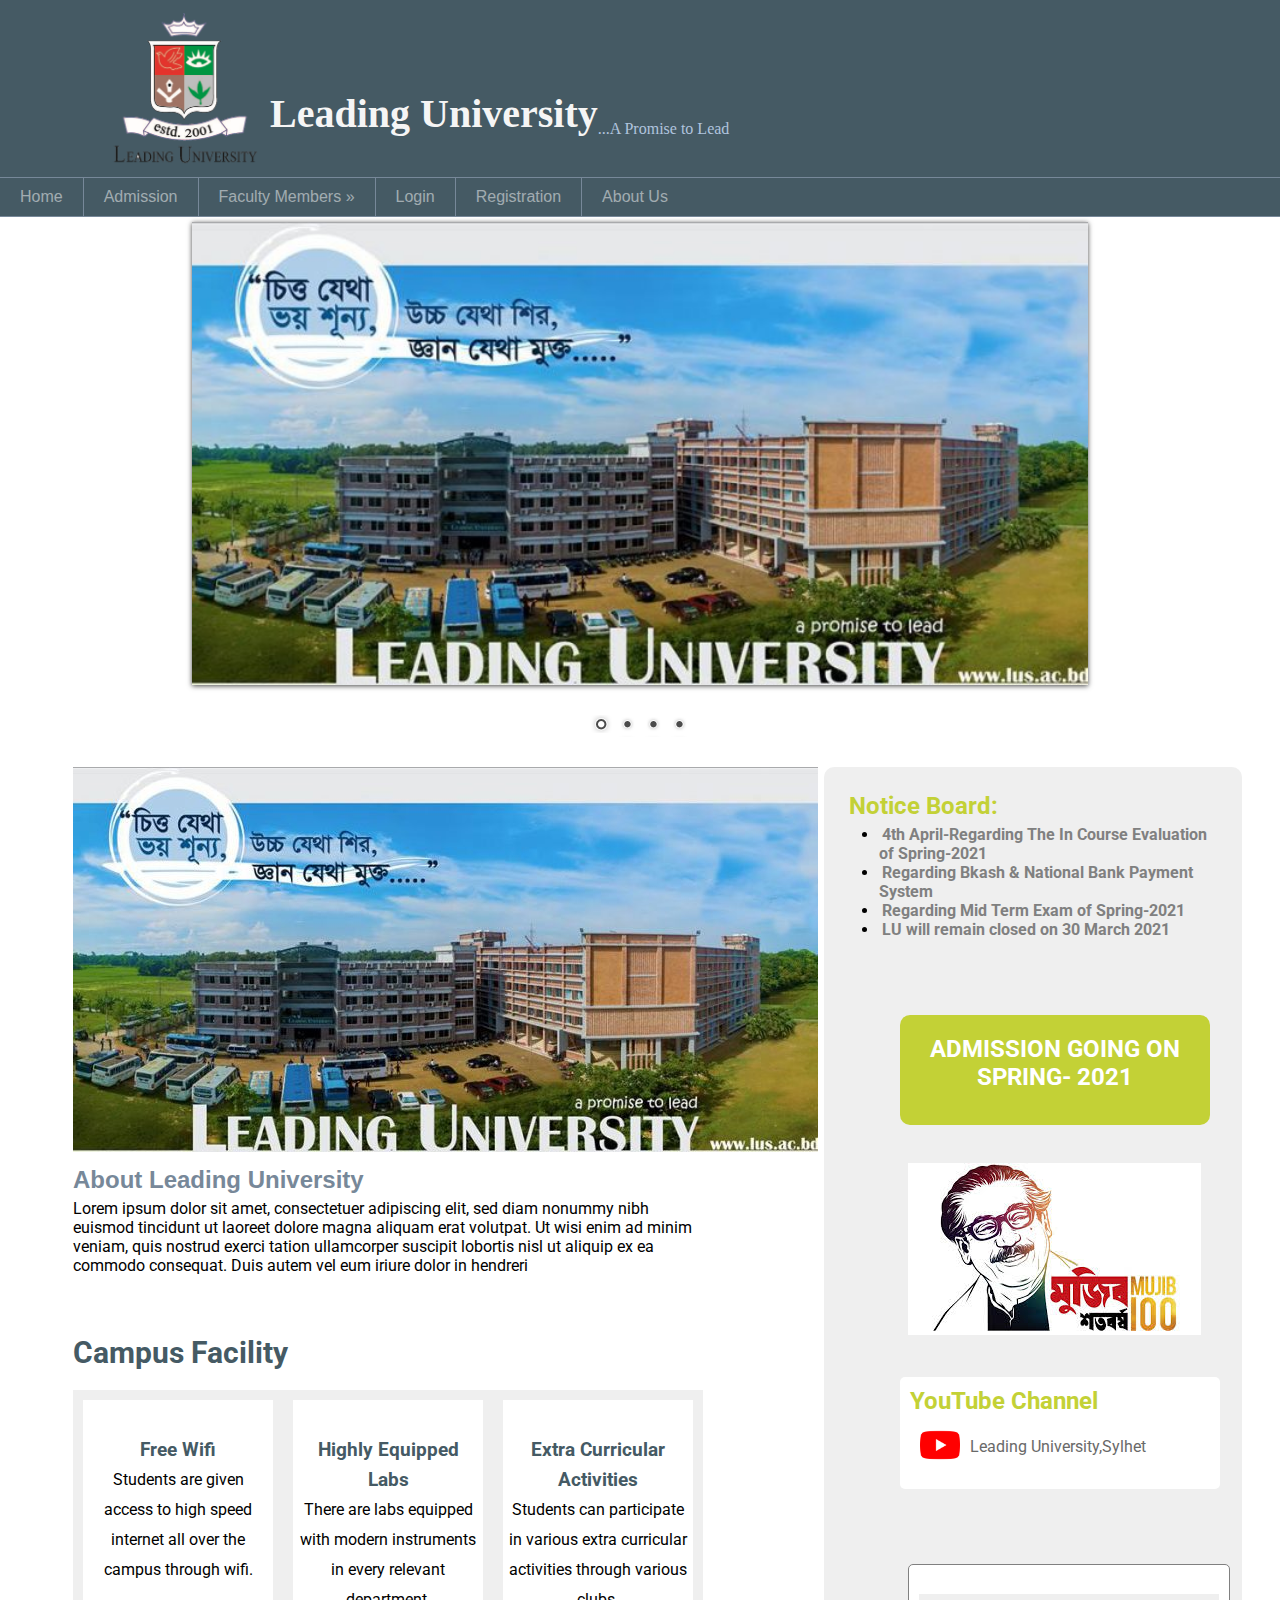
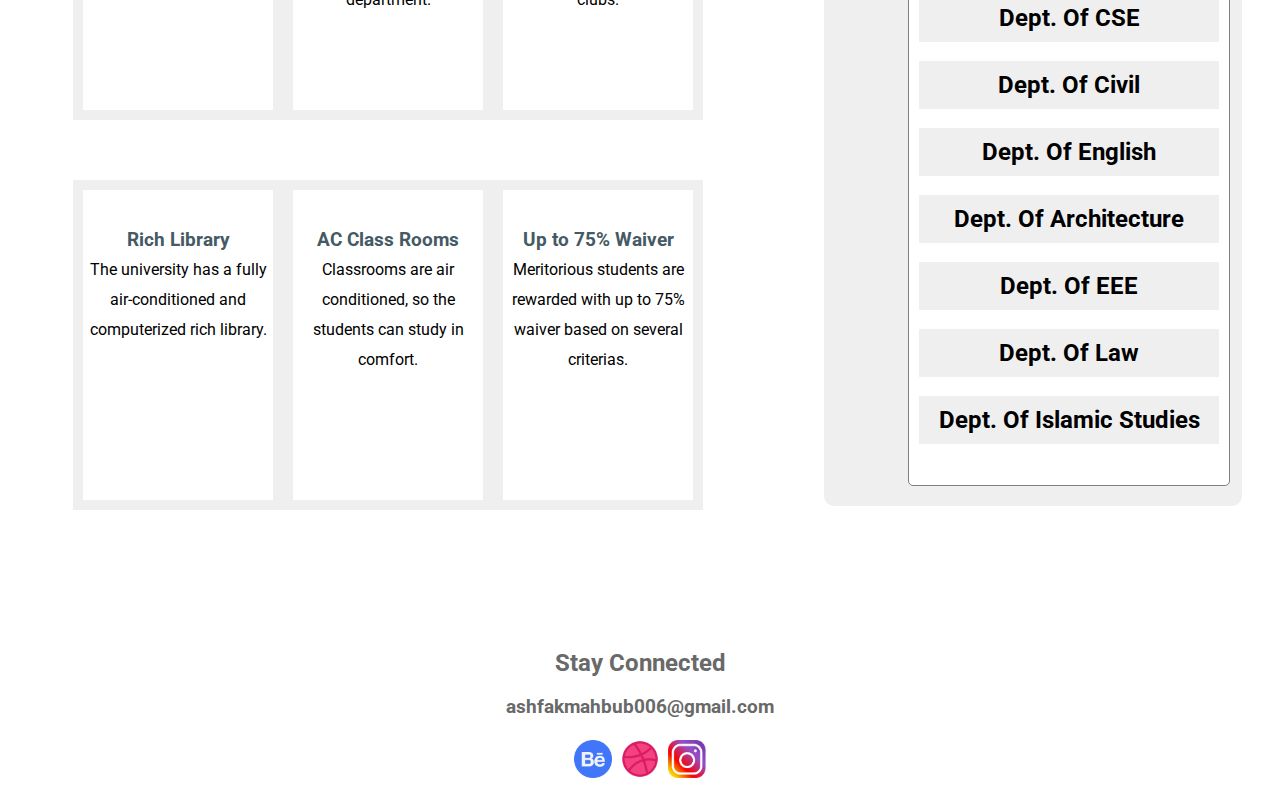
<file: index.html>
<!DOCTYPE HTML>
<html lang="en-US">

<head>
	<!-- Tutorial By- ABDUL KADER- IT-BARI.com -->
	<meta charset="UTF-8">
	<title>Leading University</title>

	<link rel="stylesheet" href="themes/default/default.css" type="text/css" media="screen" />
	<link rel="stylesheet" href="themes/light/light.css" type="text/css" media="screen" />
	<link rel="stylesheet" href="themes/dark/dark.css" type="text/css" media="screen" />
	<link rel="stylesheet" href="themes/bar/bar.css" type="text/css" media="screen" />
	<link rel="stylesheet" href="css/nivo-slider.css" type="text/css" media="screen" />
	<link rel="stylesheet" href="https://pro.fontawesome.com/releases/v5.10.0/css/all.css"
		integrity="sha384-AYmEC3Yw5cVb3ZcuHtOA93w35dYTsvhLPVnYs9eStHfGJvOvKxVfELGroGkvsg+p" crossorigin="anonymous" />
	<link rel="preconnect" href="https://fonts.gstatic.com">
	<link href="https://fonts.googleapis.com/css2?family=Roboto:wght@100&display=swap" rel="stylesheet">
	<link rel="shortcut icon" href="img/og-image.png" type="image/x-icon">
	<link rel="stylesheet" href="style.css" />



</head>

<body>
	<!-- Header Section -->
	<header>
		<div id="header">
			<img src="img/og-image.png" alt="">
			<h2>Leading University</h2>
			<p>...A Promise to Lead</p>
		</div>
	</header>
	<!-- Navbar Section -->
	<nav>
		<div id="nav">
			<ul>
				<li><a href="#">Home</a></li>
				<li><a href="./faculity.html">Admission</a></li>
				<li><a href="#">Faculty Members &raquo;</a>
					<ul>
						<li><a href="#">Dropdown Item</a></li>
						<li><a href="#">Dropdown Item</a></li>
						<li><a href="#">Dropdown Item</a></li>
						<li><a href="#">Dropdown Item</a></li>
						<li><a href="#">Dropdown Item</a></li>
					</ul>
				</li>
				<li><a href="./login.html">Login</a></li>
				<li><a href="./reg.html">Registration</a></li>
				<li><a href="./about.html">About Us</a></li>
			</ul>
		</div>
	</nav>
	<section>
		<!-- Slider Section -->
		<div id="slider_wrapper">

			<div class="slider-wrapper theme-default">
				<div id="slider" class="nivoSlider">
					<img src="img/leading1 (1).jpg" />
					<img src="img/leading1 (2).jpg" />
					<img src="img/leading1 (3).jpg" />
					<img src="img/leading1 (4).jpg" />
				</div>
			</div>
		</div>


	</section>
	<!-- About Leading University -->
	<div id="content_wrapper">
		<div id="content">
			<div>
				<img src="img/leading1 (1).jpg" alt="">
			</div>
			<article>
				<h2>About Leading University</h2>
				<p>Lorem ipsum dolor sit amet, consectetuer adipiscing elit, sed diam nonummy nibh euismod tincidunt
					ut laoreet dolore magna aliquam erat volutpat. Ut wisi enim ad minim veniam, quis nostrud exerci
					tation ullamcorper suscipit lobortis nisl ut aliquip ex ea commodo consequat. Duis autem vel eum
					iriure dolor in hendreri</p>
				<article>
					<!--Campus Facility  -->
					<p id="campus-facility">Campus Facility</p>
					<div class="facility-wrapper">
						<div>
							<i class="fa fa-wifi fa-4x small-margin"></i>
							<h3>Free Wifi</h3>
							<p>Students are given access to high speed internet all over the campus through wifi.</p>
						</div>
						<div>
							<i class="fa fa-flask fa-4x small-margin"></i>
							<h3>Highly Equipped Labs</h3>
							<p>There are labs equipped with modern instruments in every relevant department.</p>
						</div>
						<div>
							<i class="fa fa-users fa-4x small-margin"></i>
							<h3>Extra Curricular Activities</h3>
							<p>Students can participate in various extra curricular activities through various clubs.
							</p>
						</div>
					</div>
					<div class="facility-wrapper">
						<div>
							<i class="fa fa-book fa-4x small-margin"></i>
							<h3>Rich Library</h3>
							<p>The university has a fully air-conditioned and computerized rich library.</p>
						</div>
						<div>
							<i class="fa fa-building fa-4x small-margin"></i>
							<h3>AC Class Rooms</h3>
							<p>Classrooms are air conditioned, so the students can study in comfort.</p>
						</div>
						<div>
							<i class="far fa-money-check-alt fa-4x small-margin"></i>
							<h3>Up to 75% Waiver</h3>
							<p>Meritorious students are rewarded with up to 75% waiver based on several criterias.</p>
						</div>
					</div>
		</div>
<!-- Sidebar -->
		<div id="sidebar">
			<aside>
				<h2 id="notice">Notice Board:</h2>
				<ul>
					<li><a href="#">4th April-Regarding The In Course Evaluation of Spring-2021</a></li>
					<li><a href="#">Regarding Bkash & National Bank Payment System</a></li>
					<li><a href="#">Regarding Mid Term Exam of Spring-2021</a></li>
					<li><a href="#">LU will remain closed on 30 March 2021</a></li>
				</ul>
				<!-- Adimission Section -->
				<div class="admission">
					<h2>ADMISSION GOING ON SPRING- 2021</h2>

				</div>
				<!-- Sheik-Mujib Section -->
				<div class="sheik-mujib">
					<img src="./img/Mujib-borsho.jpg" alt="">

				</div>
				<!-- Leading Youtube Channel -->
				<div class="youtube-wrapper">
					<h2>YouTube Channel</h2>
					<div class="leading-youtube">
						<div>
							<img src="./img/youtube.png" alt="">
						</div>
						<a href="https://www.youtube.com/channel/UC3UkVH9fhmQQCKSzQAMRwWA" target="_blank">Leading University,Sylhet</a>
						
					</div>
				</div>
				<!-- Department Section -->
				<div class="department">
					<br>
					<h2>Dept. Of CSE</h2><br>
					<h2>Dept. Of Civil</h2><br>
					<h2>Dept. Of English</h2><br>
					<h2>Dept. Of Architecture</h2><br>
					<h2>Dept. Of EEE</h2><br>
					<h2>Dept. Of Law</h2><br>
					<h2>Dept. Of Islamic Studies</h2>
				</div>
			</aside>
		</div>
	</div>
	<!-- Footer Section -->
	<footer class="footer">
		<footer >
             <h2>Stay Connected</h2><br>
			 <h3>ashfakmahbub006@gmail.com</h3><br>
			<img src="img/Group 33059.png" alt="">
			<img src="img/image 6.png" alt="">
			<img src="img/image 7.png" alt="">

	</footer>

	<script type="text/javascript" src="js/jquery-1.9.0.min.js"></script>
	<script type="text/javascript" src="js/jquery.nivo.slider.js"></script>

	<script type="text/javascript">
		$(window).load(function () {
			$('#slider').nivoSlider();
		});
	</script>

</body>

</html>
</file>
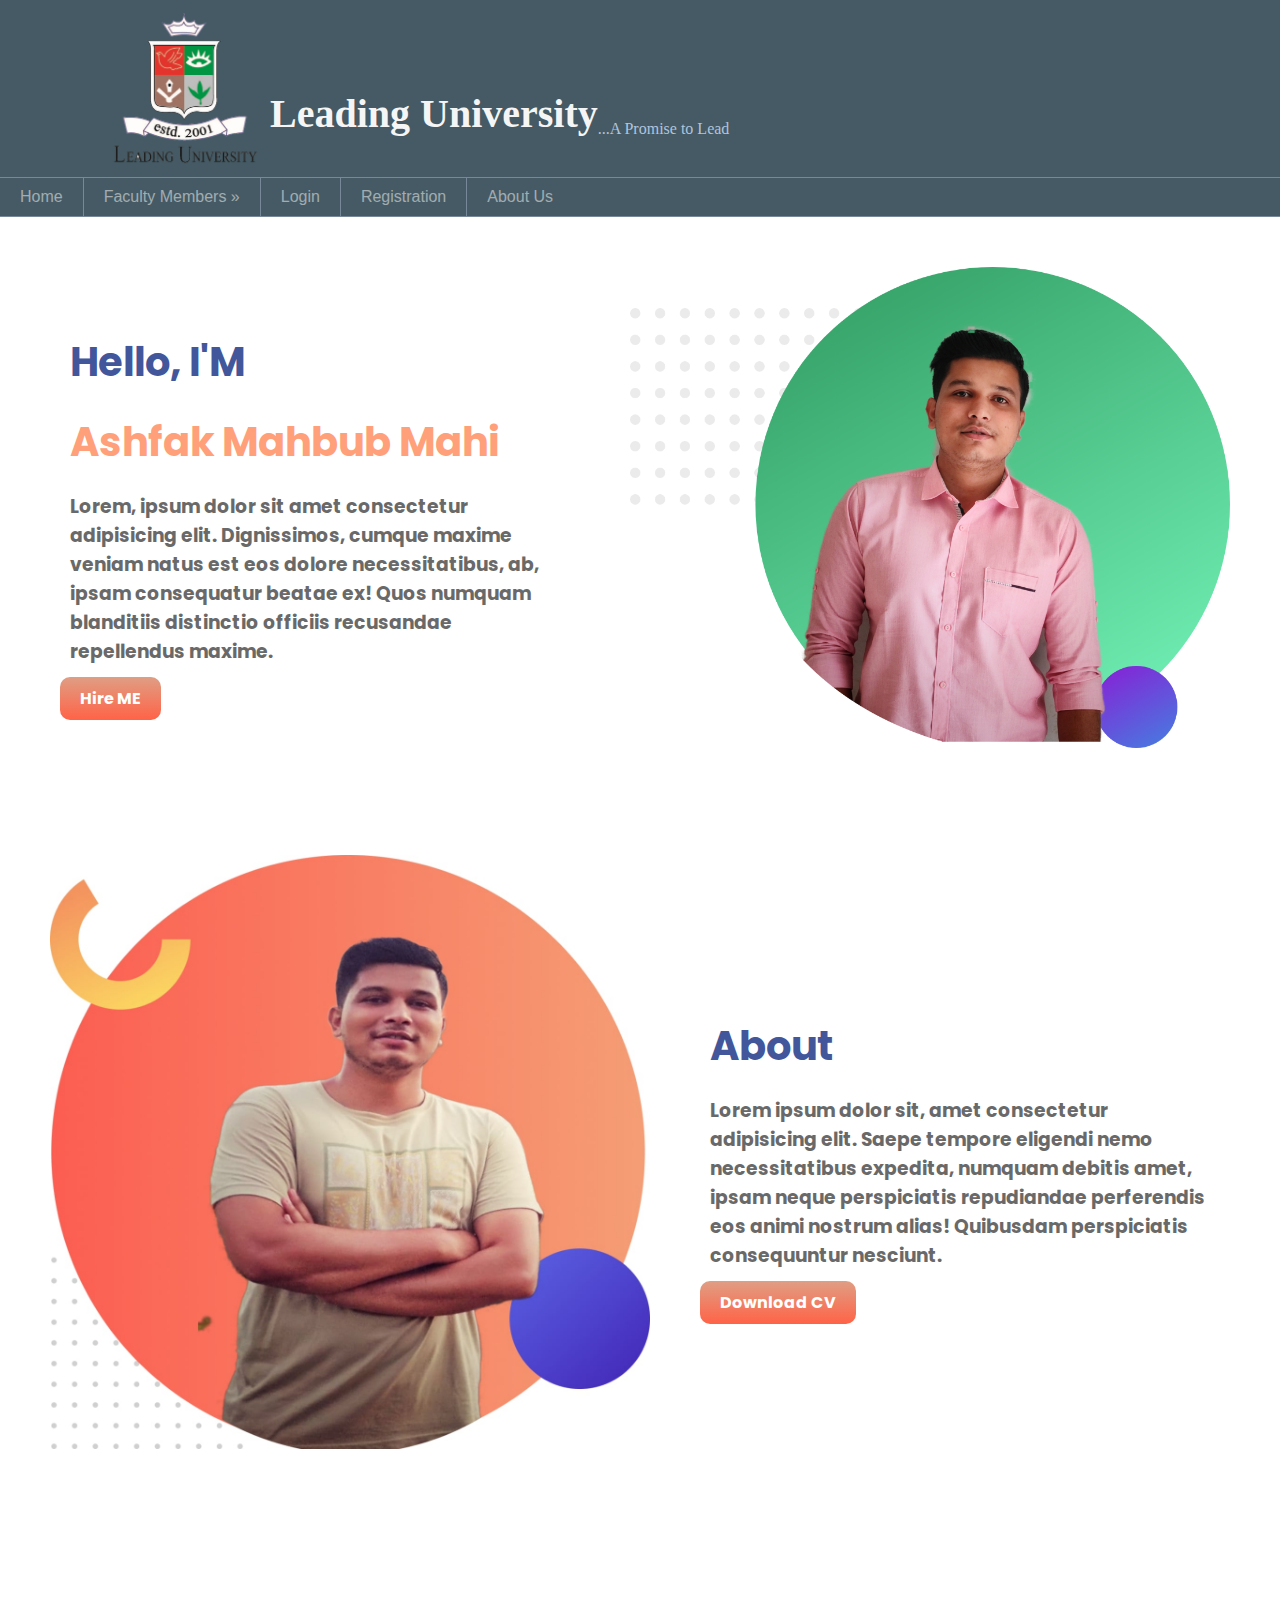
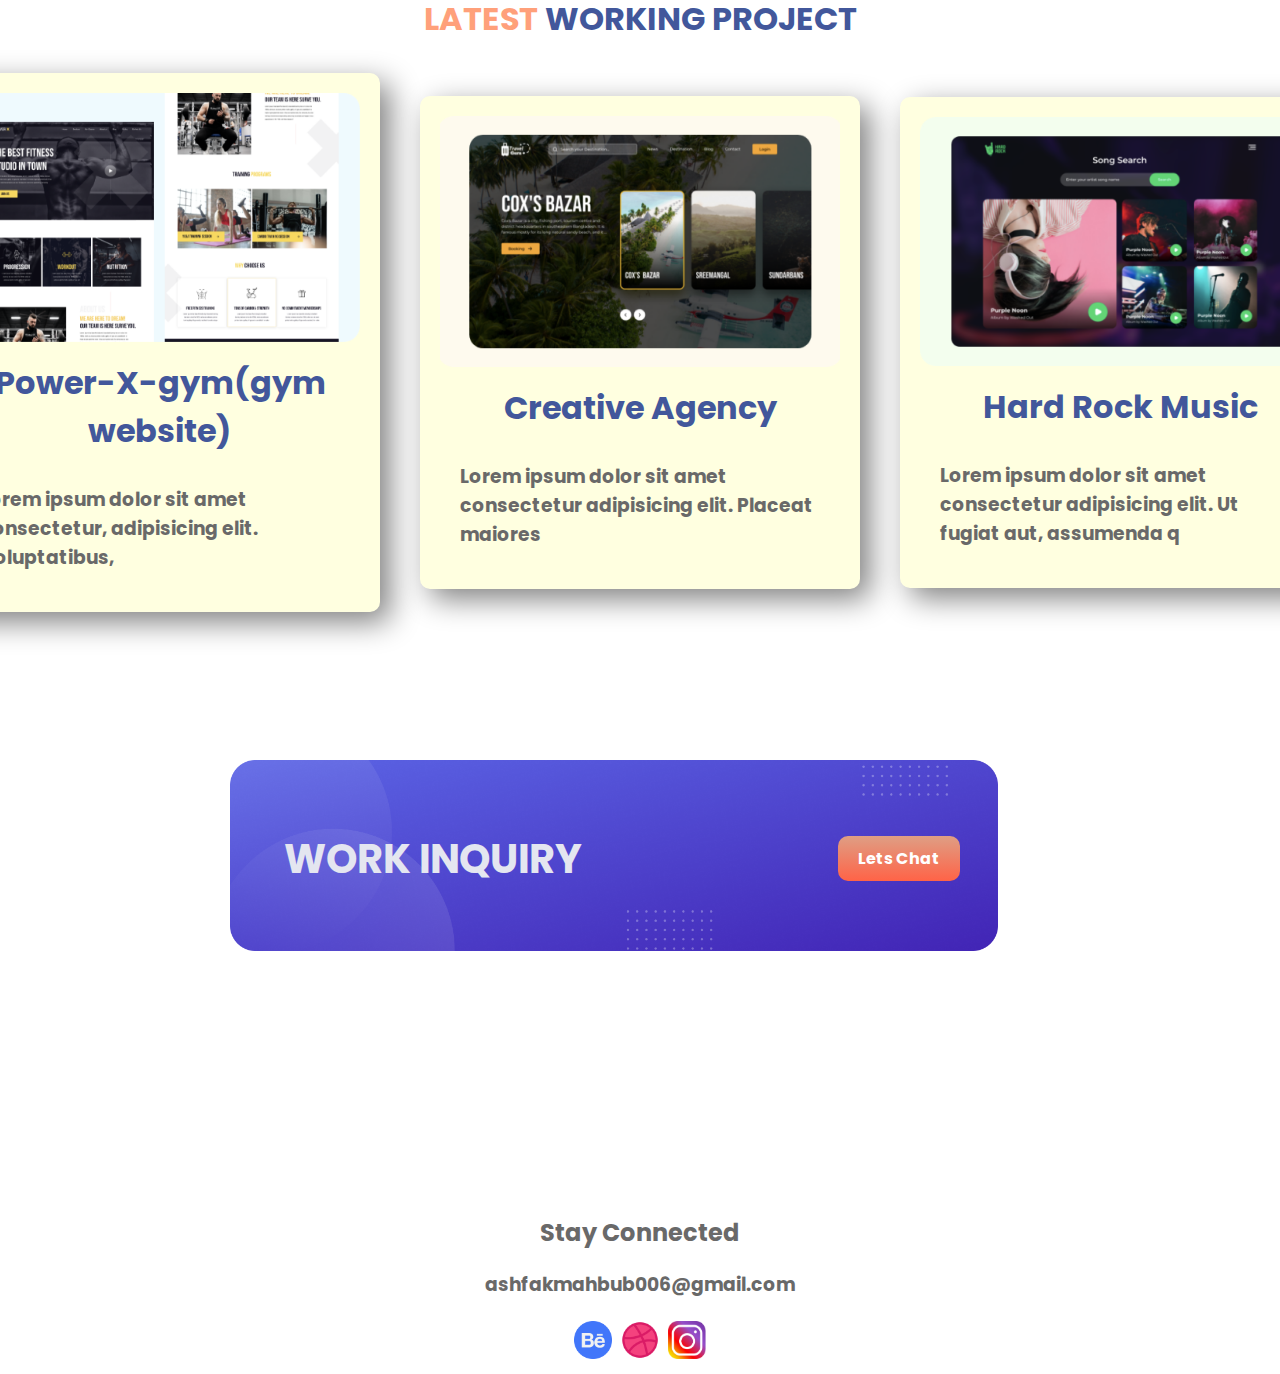
<file: about.html>
<!DOCTYPE html>
<html lang="en">

<head>
        <meta charset="UTF-8">
        <meta name="viewport" content="width=device-width, initial-scale=1.0">
        <title>Assignment</title>
        <link rel="stylesheet" href="./css/about.css">
        <link rel="preconnect" href="https://fonts.gstatic.com">
        <link rel="preconnect" href="https://fonts.gstatic.com">
        <link href="https://fonts.googleapis.com/css2?family=Poppins&display=swap" rel="stylesheet">
</head>

<body>
        <header>
                <div id="header">
                        <img src="img/og-image.png" alt="">
                        <h2>Leading University</h2>
                        <p>...A Promise to Lead</p>
                </div>
        </header>
        <nav>
                <div id="nav">
                        <ul>
                                <li><a href="./index.html">Home</a></li>
                                <li><a href="#">Faculty Members &raquo;</a>
                                        <ul>
                                                <li><a href="#">Dropdown Item</a></li>
                                                <li><a href="#">Dropdown Item</a></li>
                                                <li><a href="#">Dropdown Item</a></li>
                                                <li><a href="#">Dropdown Item</a></li>
                                                <li><a href="#">Dropdown Item</a></li>
                                        </ul>
                                </li>
                                <li><a href="./login.html">Login</a></li>
                                <li><a href="./reg.html">Registration</a></li>
                                <li><a href="./about.html">About Us</a></li>
                        </ul>
                </div>
        </nav>

        <main>
                <section class="half-width about">
                        <div>
                                <h1 id="blue">Hello, I'M</h1>
                                <h1 id="lightsalmon">Ashfak Mahbub Mahi</h1>
                                <h3>Lorem, ipsum dolor sit amet consectetur adipisicing elit. Dignissimos, cumque maxime
                                        veniam natus est eos dolore necessitatibus, ab, ipsam consequatur beatae ex!
                                        Quos numquam blanditiis distinctio officiis recusandae repellendus maxime.</h3>
                                <a id="link-button" href="https://www.linkedin.com/in/ashfak-mahbub-711154207/"
                                        target="_blank">Hire ME</a>
                        </div>
                        <div>
                                <img src="./img/profile-4.png" alt="">
                        </div>
                </section>
                <section class="half-width about">
                        <div>
                                <img src="./img/1.jpg" alt="">
                        </div>
                        <div>
                                <h1 id="blue">About</h1>
                                <h3>Lorem ipsum dolor sit, amet consectetur adipisicing elit. Saepe tempore eligendi
                                        nemo necessitatibus expedita, numquam debitis amet, ipsam neque perspiciatis
                                        repudiandae perferendis eos animi nostrum alias! Quibusdam perspiciatis
                                        consequuntur nesciunt.</h3>
                                <a id="link-button" href="#">Download CV</a>
                        </div>
                </section>
                <h1 id="center"><span id="lightsalmon">LATEST</span> <span id="blue">WORKING PROJECT</span></h1>
                <section class="half-width work">
                        <div>
                                <img src="./img/image 4.png" alt="">
                                <h1 id="blue">Power-X-gym(gym website)</h1>
                                <h3>Lorem ipsum dolor sit amet consectetur, adipisicing elit. Voluptatibus,</h3>
                        </div>
                        <div>
                                <img src="./img/image 5.png" alt="">
                                <h1 id="blue">Creative Agency</h1>
                                <h3>Lorem ipsum dolor sit amet consectetur adipisicing elit. Placeat maiores</h3>
                        </div>
                        <div>
                                <img src="./img/image 8.png" alt="">
                                <h1 id="blue">Hard Rock Music</h1>
                                <h3>Lorem ipsum dolor sit amet consectetur adipisicing elit. Ut fugiat aut, assumenda q
                                </h3>
                        </div>
                </section>

        </main>

        <section class="working-area">
                <div class=" working">
                        <h1>WORK INQUIRY</h1>
                        <a class="button" id="link-button" href="">Lets Chat</a>
                </div>
        </section>
        <footer class="footer">
                <h2>Stay Connected</h2>
                <h3>ashfakmahbub006@gmail.com</h3>
                <img src="img/Group 33059.png" alt="">
                <img src="img/image 6.png" alt="">
                <img src="img/image 7.png" alt="">

        </footer>
</body>

</html>
</file>
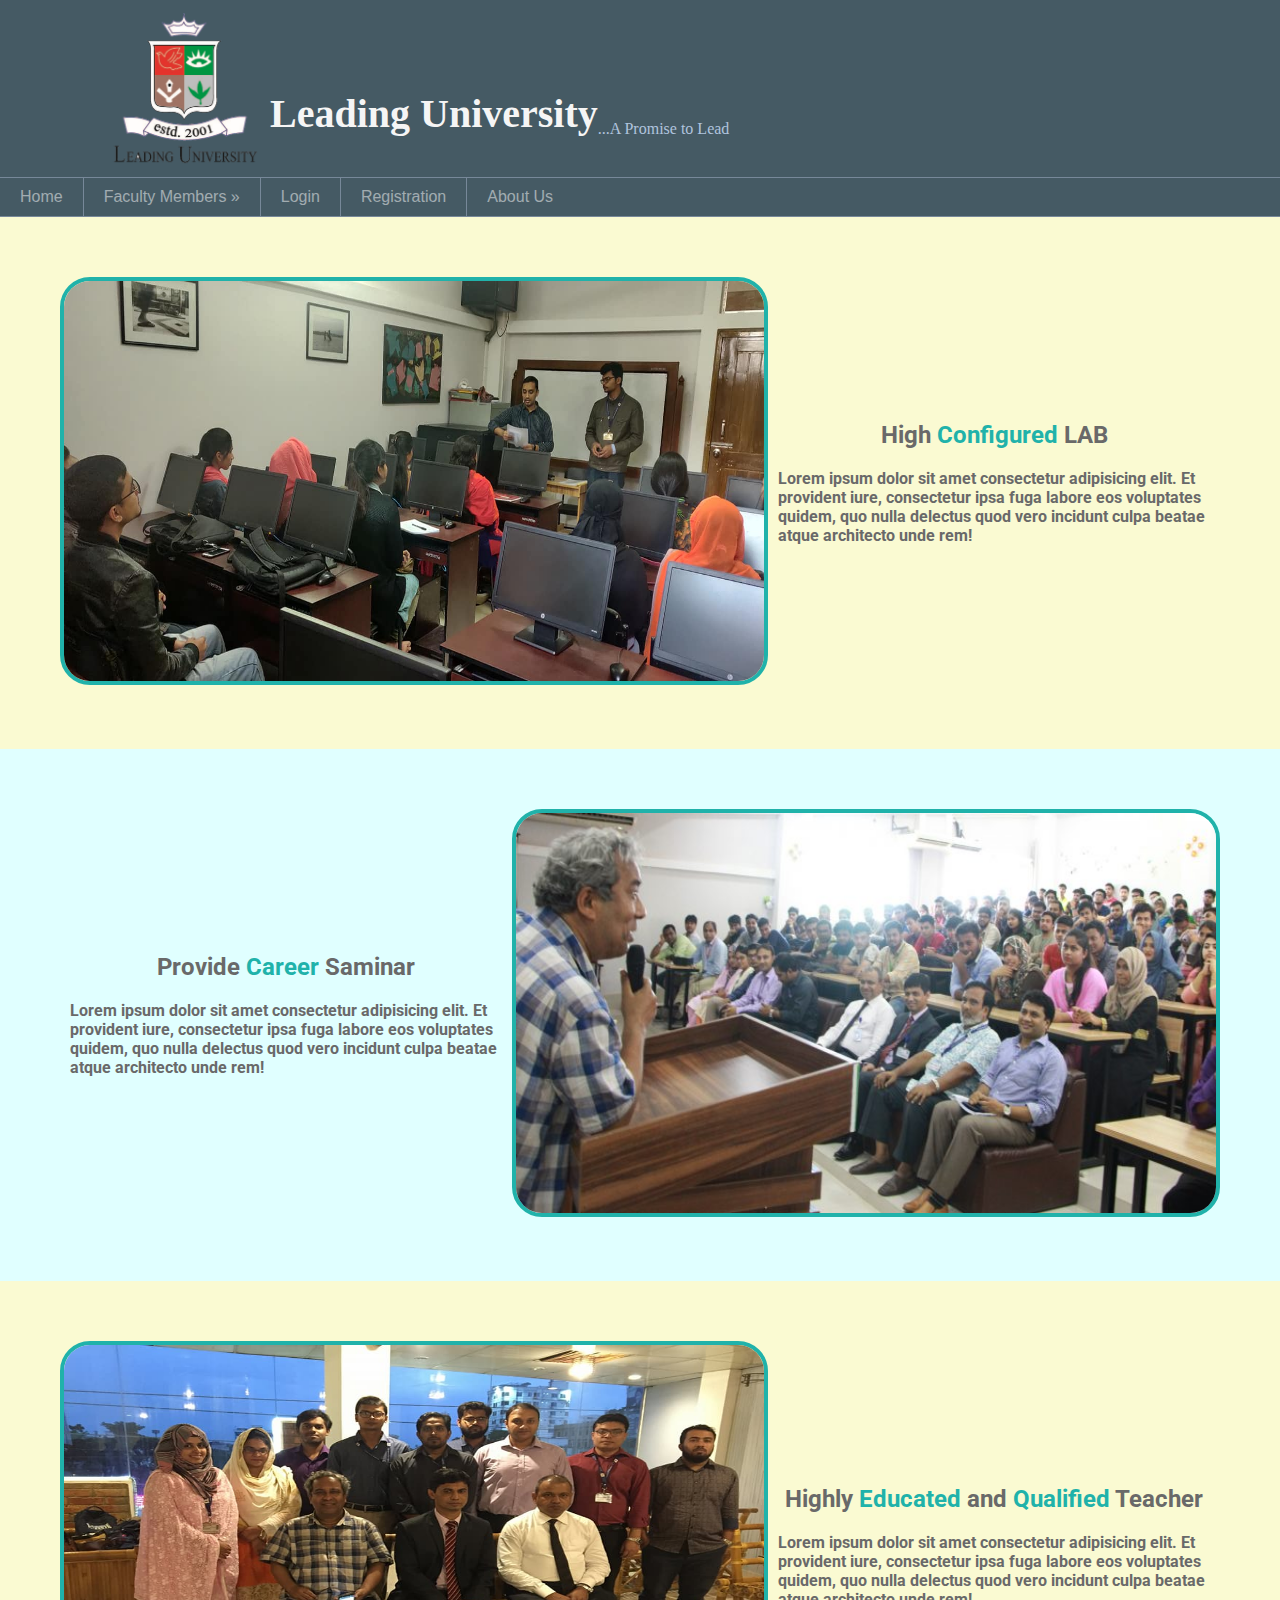
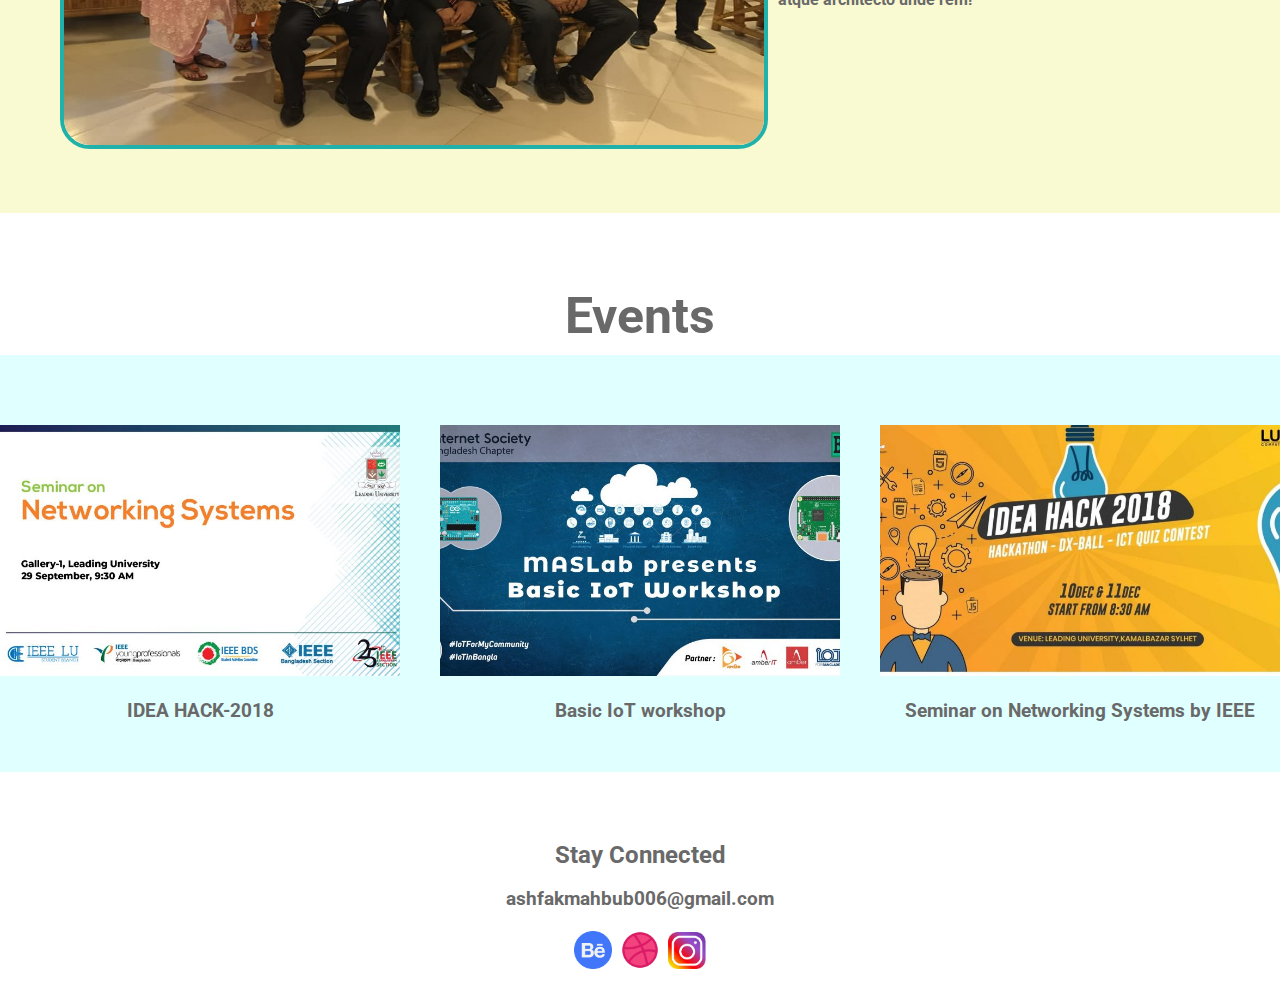
<file: faculity.html>
<!DOCTYPE html>
<html lang="en">

<head>
    <meta charset="UTF-8">
    <meta http-equiv="X-UA-Compatible" content="IE=edge">
    <meta name="viewport" content="width=device-width, initial-scale=1.0">
    <link rel="stylesheet" href="./css/faculity.css">
    <link rel="shortcut icon" href="./img/og-image.png" type="image/x-icon">
    <link rel="preconnect" href="https://fonts.gstatic.com">
    <link href="https://fonts.googleapis.com/css2?family=Roboto:wght@100&display=swap" rel="stylesheet">
    <title>Admission-Leading University</title>
</head>

<body>
    <!-- Header Section -->
    <header>
        <div id="header">
            <img src="img/og-image.png" alt="">
            <h2>Leading University</h2>
            <p>...A Promise to Lead</p>
        </div>
    </header>
    <!-- Navbar Section -->
    <nav>
        <div id="nav">
            <ul>
                <li><a href="./index.html">Home</a></li>
                <li><a href="#">Faculty Members &raquo;</a>
                    <ul>
                        <li><a href="#">Dropdown Item</a></li>
                        <li><a href="#">Dropdown Item</a></li>
                        <li><a href="#">Dropdown Item</a></li>
                        <li><a href="#">Dropdown Item</a></li>
                        <li><a href="#">Dropdown Item</a></li>
                    </ul>
                </li>
                <li><a href="./login.html">Login</a></li>
                <li><a href="./reg.html">Registration</a></li>
                <li><a href="./about.html">About Us</a></li>
            </ul>
        </div>
    </nav>
    <main>
        <!-- Versity Facility -->
        <section class="faculity lab">
            <div>
                <img src="./img/lab.jpg" alt="">
            </div>
            <div>
                <h2>High <span>Configured</span> LAB</h2>
                <h4>
                    Lorem ipsum dolor sit amet consectetur adipisicing elit. Et provident iure, consectetur ipsa fuga
                    labore eos voluptates quidem, quo nulla delectus quod vero incidunt culpa beatae atque architecto
                    unde rem!
                </h4>
            </div>
        </section>
        <section class="faculity saminar">
            <div>
                <h2>Provide <span>Career </span> Saminar</h2>
                <h4>
                    Lorem ipsum dolor sit amet consectetur adipisicing elit. Et provident iure, consectetur ipsa fuga
                    labore eos voluptates quidem, quo nulla delectus quod vero incidunt culpa beatae atque architecto
                    unde rem!
                </h4>
            </div>
            <div>
                <img src="./img/LU-News-CSE-Seminar-745x385.jpg" alt="">
            </div>
        </section>
        <section class="faculity teacher">
            <div>
                <img src="./img/Qualified-Teacher.jpg" alt="">
            </div>
            <div>
                <h2>Highly <span>Educated</span> and <span>Qualified</span> Teacher</h2>
                <h4>
                    Lorem ipsum dolor sit amet consectetur adipisicing elit. Et provident iure, consectetur ipsa fuga
                    labore eos voluptates quidem, quo nulla delectus quod vero incidunt culpa beatae atque architecto
                    unde rem!
                </h4>
            </div>
        </section>
        <section class="events-wrapper">
            <!-- Events -->
            <h2>Events</h2>
            <div class="events">
                <div>
                    <img src="./img/networking-system.jpg" alt="">
                    <h3>IDEA HACK-2018</h3>
                </div>
                <div>
                    <img src="./img/workshop.jpg" alt="">
                    <h3>Basic IoT workshop</h3>
                </div>
                <div>
                    <img src="./img/idea-hack.jpeg" alt="">
                    <h3>Seminar on Networking Systems by IEEE</h3>
                </div>
            </div>
        </section>
    </main>
    <footer class="footer">
        <!-- Footer Section -->
        <footer>
            <h2>Stay Connected</h2>
            <br>
            <h3>ashfakmahbub006@gmail.com</h3>
            <br>
            <img src="img/Group 33059.png" alt="">
            <img src="img/image 6.png" alt="">
            <img src="img/image 7.png" alt="">

        </footer>
</body>

</html>
</file>
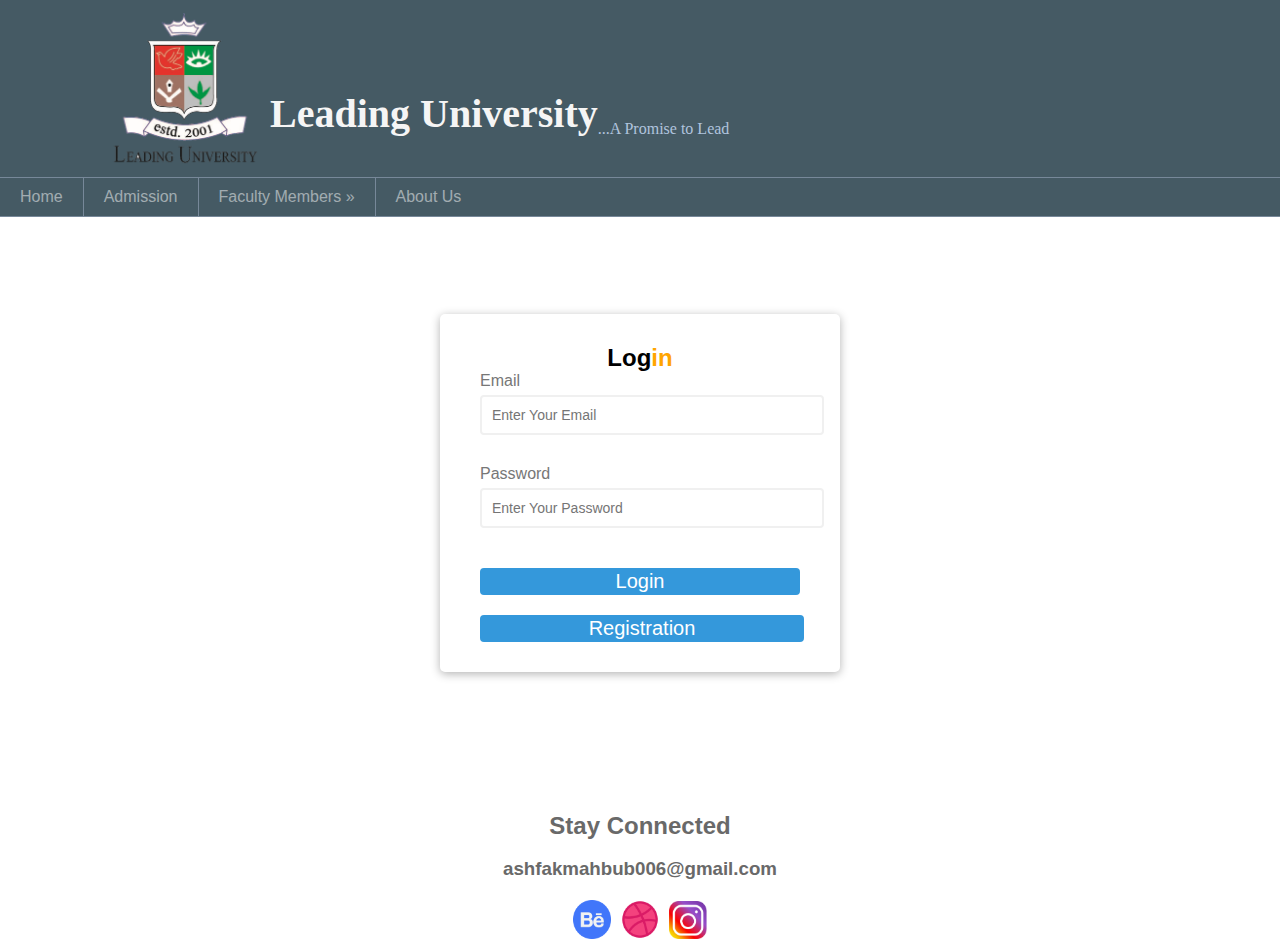
<file: login.html>
<!DOCTYPE html>
<html lang="en">

<head>
    <meta charset="UTF-8">
    <meta http-equiv="X-UA-Compatible" content="IE=edge">
    <meta name="viewport" content="width=device-width, initial-scale=1.0">
    <link rel="shortcut icon" href="./img/og-image.png" type="image/x-icon">
    <link rel="stylesheet" href="./css/login.css">
    <title>Login-Leading University</title>
</head>

<body>
    <header>
        <div id="header">
            <img src="img/og-image.png" alt="">
            <h2>Leading University</h2>
            <p>...A Promise to Lead</p>
        </div>
    </header>
    <nav>
        <div id="nav">
            <ul>
                <li><a href="./index.html">Home</a></li>
                <li><a href="./faculity.html">Admission</a></li>
                <li><a href="#">Faculty Members &raquo;</a>
                    <ul>
                        <li><a href="#">Dropdown Item</a></li>
                        <li><a href="#">Dropdown Item</a></li>
                        <li><a href="#">Dropdown Item</a></li>
                        <li><a href="#">Dropdown Item</a></li>
                        <li><a href="#">Dropdown Item</a></li>
                    </ul>
                </li>
                <li><a href="./about.html">About Us</a></li>
            </ul>
        </div>
    </nav>
    <section class="login-div">
        <div class="container">
            <form class="form" id="form">
                <h2>Log<span>in</span></h2>
                <div class="form-control">
                    <label for="email">Email</label>
                    <input type="text" id="email" placeholder="Enter Your Email">
                    <small>Error Message</small>
                </div>
                <div class="form-control">
                    <label for="password">Password</label>
                    <input type="password" id="password" placeholder="Enter Your Password">
                    <small>Error Message</small>
                </div>
                <button class="btn-style" id="submit-btn">Login</button>
                <a class="btn-style" href="./reg.html">Registration</a>
            </form>
        </div>
    </section>
    <footer class="footer">
		<footer >
             <h2>Stay Connected</h2>
			 <br>
			 <h3>ashfakmahbub006@gmail.com</h3>
			 <br>
			<img src="img/Group 33059.png" alt="">
			<img src="img/image 6.png" alt="">
			<img src="img/image 7.png" alt="">

	</footer>
    <script>
        const email = document.getElementById('email');
        const password = document.getElementById('password');
        const submitButton = document.getElementById('submit-btn');

        // When its value is null or empty string
        function showError(input, message) {
            const formControl = input.parentElement;
            formControl.className = 'form-control error';
            const small = formControl.querySelector('small');
            small.innerText = message;
        }
        // When its value is assign
        function showSucess(input) {
            const formControl = input.parentElement;
            formControl.className = 'form-control success';
        }
        // Email Validation
        function emailValidation(email) {
            const re = /^(([^<>()[\]\\.,;:\s@\"]+(\.[^<>()[\]\\.,;:\s@\"]+)*)|(\".+\"))@((\[[0-9]{1,3}\.[0-9]{1,3}\.[0-9]{1,3}\.[0-9]{1,3}\])|(([a-zA-Z\-0-9]+\.)+[a-zA-Z]{2,}))$/;
            return re.test(String(email).toLowerCase());
        }
        // ///
        // checkRequired
        function checkRequired(inputArray){
            inputArray.forEach(input =>{
                if(input.value.trim() === ''){
                    showError(input,`${input.id} is required`);
                }
                else{
                    showSucess(input);
                }
            });
            
        }
        // // // // //
        submitButton.addEventListener('click', (e) => {
            e.preventDefault();
            checkRequired([email,password]);
        })
    </script>
</body>

</html>
</file>
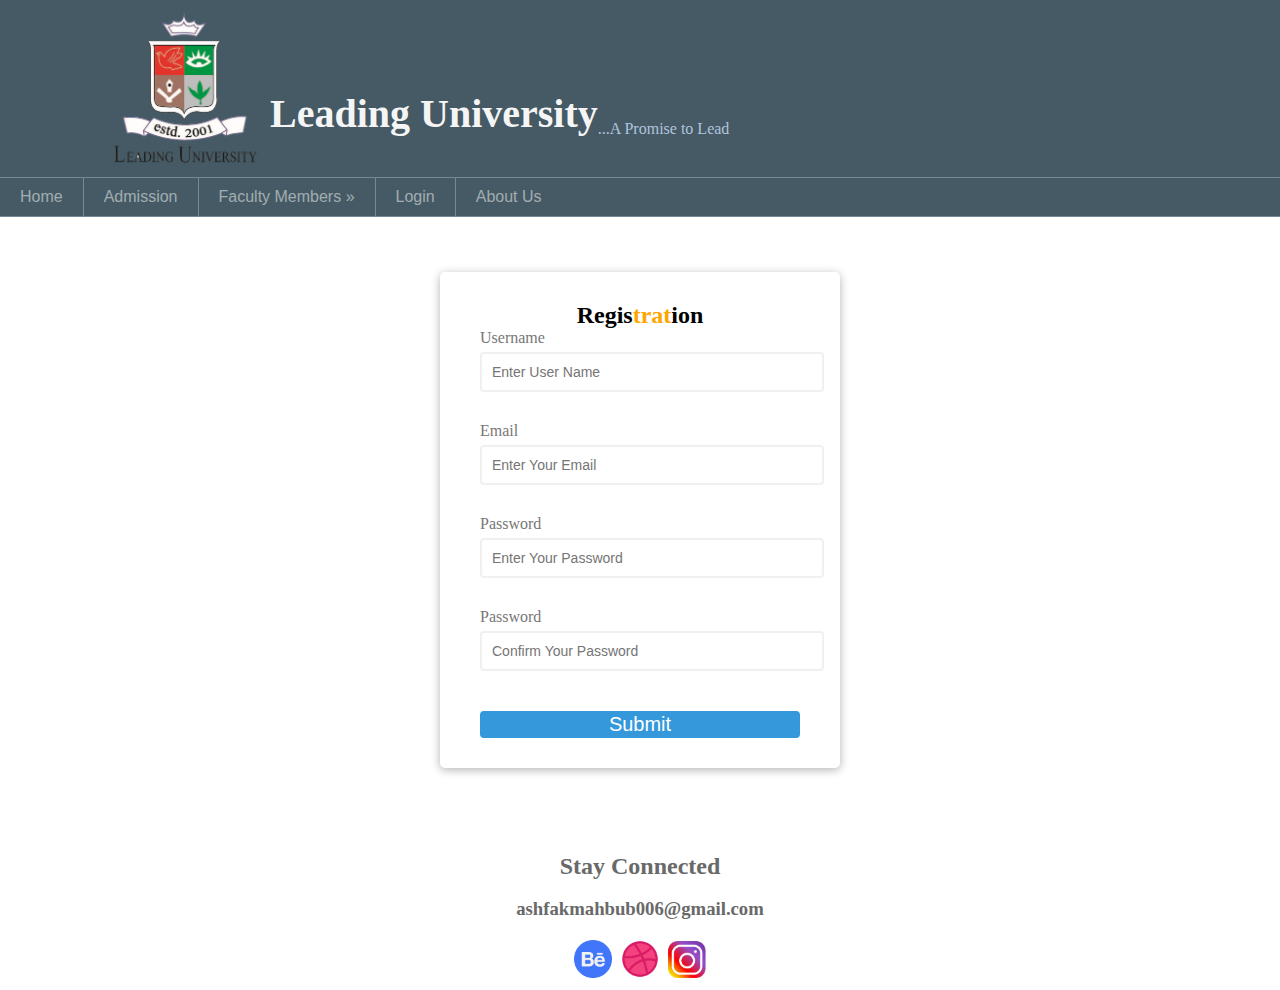
<file: reg.html>
<!DOCTYPE html>
<html lang="en">

<head>
    <meta charset="UTF-8">
    <meta http-equiv="X-UA-Compatible" content="IE=edge">
    <meta name="viewport" content="width=device-width, initial-scale=1.0">
    <link rel="shortcut icon" href="./img/og-image.png" type="image/x-icon">
    <link rel="stylesheet" href="./css/reg.css">
    <title>Registration-Leading University</title>
</head>

<body>
    <header>
        <div id="header">
            <img src="img/og-image.png" alt="">
            <h2>Leading University</h2>
            <p>...A Promise to Lead</p>
        </div>
    </header>
    <nav>
        <div id="nav">
            <ul>
                <li><a href="./index.html">Home</a></li>
                <li><a href="./faculity.html">Admission</a></li>
                <li><a href="#">Faculty Members &raquo;</a>
                    <ul>
                        <li><a href="#">Dropdown Item</a></li>
                        <li><a href="#">Dropdown Item</a></li>
                        <li><a href="#">Dropdown Item</a></li>
                        <li><a href="#">Dropdown Item</a></li>
                        <li><a href="#">Dropdown Item</a></li>
                    </ul>
                </li>
                <li><a href="./login.html">Login</a></li>
                <li><a href="./about.html">About Us</a></li>
            </ul>
        </div>
    </nav>
    <section class="registration-div">
        <div class="container">
            <form class="form" id="form">
                <h2>Regis<span>trat</span>ion</h2>
                <div class="form-control">
                    <label for="username">Username</label>
                    <input type="text" id="username" placeholder="Enter User Name">
                    <small>Error Message</small>
                </div>
                <div class="form-control">
                    <label for="email">Email</label>
                    <input type="text" id="email" placeholder="Enter Your Email">
                    <small>Error Message</small>
                </div>
                <div class="form-control">
                    <label for="password">Password</label>
                    <input type="password" id="password" placeholder="Enter Your Password">
                    <small>Error Message</small>
                </div>
                <div class="form-control">
                    <label for="password2">Password</label>
                    <input type="password" id="password2" placeholder="Confirm Your Password">
                    <small>Error Message</small>
                </div>

                <button id="submit-btn">Submit</button>
            </form>
        </div>
    </section>
    <footer class="footer">
		<footer >
             <h2>Stay Connected</h2>
			 <br>
			 <h3>ashfakmahbub006@gmail.com</h3>
			 <br>
			<img src="img/Group 33059.png" alt="">
			<img src="img/image 6.png" alt="">
			<img src="img/image 7.png" alt="">

	</footer>
    <script>
        const submitButton = document.getElementById('submit-btn');
        const username = document.getElementById('username');
        const email = document.getElementById('email');
        const password = document.getElementById('password');
        const password2 = document.getElementById('password2');

        // Error Function
        function showError(input, message) {
            const formControl = input.parentElement;
            formControl.className = 'form-control error';
            const small = formControl.querySelector('small');
            small.innerText = message;
        }
        // Success Function
        function showSucess(input) {
            const formControl = input.parentElement;
            formControl.className = 'form-control success';

        }
        // Email Validation
        function emailValidation(email) {
            const re = /^(([^<>()[\]\\.,;:\s@\"]+(\.[^<>()[\]\\.,;:\s@\"]+)*)|(\".+\"))@((\[[0-9]{1,3}\.[0-9]{1,3}\.[0-9]{1,3}\.[0-9]{1,3}\])|(([a-zA-Z\-0-9]+\.)+[a-zA-Z]{2,}))$/;
            return re.test(String(email).toLowerCase());
        }
        // checkRequired
        function checkRequired(inputArray){
            inputArray.forEach(input =>{
                if(input.value.trim() === ''){
                    showError(input,`${input.id} is required`);
                }
                else{
                    showSucess(input);
                }
            });
            
        }
        submitButton.addEventListener('click',(e) => {
            e.preventDefault();

            checkRequired([username,email,password,password2]);

            // if (username.value == '') {
            //     showError(username, 'username is required');
            // }
            // else {
            //     showSucess(username);
            // }
            // if (email.value === '') {
            //     showError(email, 'email is required');
            // }
            // else if (!emailValidation(email.value)) {
            //     showError(email, 'email is required');
            // }
            // else {
            //     showSucess(email);
            // }
            // if (password.value === '') {
            //     showError(password, 'password is required');
            // }
            // else {
            //     showSucess(password);
            // }
            // if (password2.value === '') {
            //     showError(password2, 'confirm is required');
            // }
            // else {
            //     showSucess(password2);
            // }
        })
    </script>

</body>

</html>
</file>
<file: themes/default/default.css>
/*
Skin Name: Nivo Slider Default Theme
Skin URI: http://nivo.dev7studios.com
Description: The default skin for the Nivo Slider.
Version: 1.3
Author: Gilbert Pellegrom
Author URI: http://dev7studios.com
Supports Thumbs: true
*/

.theme-default .nivoSlider {
	position:relative;
	background:#fff url(loading.gif) no-repeat 50% 50%;
    margin-bottom:10px;
    -webkit-box-shadow: 0px 1px 5px 0px #4a4a4a;
    -moz-box-shadow: 0px 1px 5px 0px #4a4a4a;
    box-shadow: 0px 1px 5px 0px #4a4a4a;
}
.theme-default .nivoSlider img {
	position:absolute;
	top:0px;
	left:0px;
	display:none;
}
.theme-default .nivoSlider a {
	border:0;
	display:block;
}

.theme-default .nivo-controlNav {
	text-align: center;
	padding: 20px 0;
}
.theme-default .nivo-controlNav a {
	display:inline-block;
	width:22px;
	height:22px;
	background:url(bullets.png) no-repeat;
	text-indent:-9999px;
	border:0;
	margin: 0 2px;
}
.theme-default .nivo-controlNav a.active {
	background-position:0 -22px;
}

.theme-default .nivo-directionNav a {
	display:block;
	width:30px;
	height:30px;
	background:url(arrows.png) no-repeat;
	text-indent:-9999px;
	border:0;
	opacity: 0;
	-webkit-transition: all 200ms ease-in-out;
    -moz-transition: all 200ms ease-in-out;
    -o-transition: all 200ms ease-in-out;
    transition: all 200ms ease-in-out;
}
.theme-default:hover .nivo-directionNav a { opacity: 1; }
.theme-default a.nivo-nextNav {
	background-position:-30px 0;
	right:15px;
}
.theme-default a.nivo-prevNav {
	left:15px;
}

.theme-default .nivo-caption {
    font-family: Helvetica, Arial, sans-serif;
}
.theme-default .nivo-caption a {
    color:#fff;
    border-bottom:1px dotted #fff;
}
.theme-default .nivo-caption a:hover {
    color:#fff;
}

.theme-default .nivo-controlNav.nivo-thumbs-enabled {
	width: 100%;
}
.theme-default .nivo-controlNav.nivo-thumbs-enabled a {
	width: auto;
	height: auto;
	background: none;
	margin-bottom: 5px;
}
.theme-default .nivo-controlNav.nivo-thumbs-enabled img {
	display: block;
	width: 120px;
	height: auto;
}
</file>
<file: themes/light/light.css>
/*
Skin Name: Nivo Slider Light Theme
Skin URI: http://nivo.dev7studios.com
Description: A light skin for the Nivo Slider.
Version: 1.0
Author: Gilbert Pellegrom
Author URI: http://dev7studios.com
Supports Thumbs: true
*/

.theme-light.slider-wrapper {
    background: #fff;
    padding: 10px;
}
.theme-light .nivoSlider {
	position:relative;
	background:#fff url(loading.gif) no-repeat 50% 50%;
    margin-bottom:10px;
    overflow: visible;
}
.theme-light .nivoSlider img {
	position:absolute;
	top:0px;
	left:0px;
	display:none;
}
.theme-light .nivoSlider a {
	border:0;
	display:block;
}

.theme-light .nivo-controlNav {
	text-align: left;
	padding: 0;
	position: relative;
	z-index: 10;
}
.theme-light .nivo-controlNav a {
	display:inline-block;
	width:10px;
	height:10px;
	background:url(bullets.png) no-repeat;
	text-indent:-9999px;
	border:0;
	margin: 0 2px;
}
.theme-light .nivo-controlNav a.active {
	background-position:0 100%;
}

.theme-light .nivo-directionNav a {
	display:block;
	width:30px;
	height:30px;
	background: url(arrows.png) no-repeat;
	text-indent:-9999px;
	border:0;
	top: auto;
	bottom: -36px;
	z-index: 11;
}
.theme-light .nivo-directionNav a:hover {
    background-color: #eee;
    -webkit-border-radius: 2px;
    -moz-border-radius: 2px;
    border-radius: 2px;
}
.theme-light a.nivo-nextNav {
	background-position:160% 50%;
	right:0px;
}
.theme-light a.nivo-prevNav {
    background-position:-60% 50%;
    left: auto;
	right: 35px;
}

.theme-light .nivo-caption {
    font-family: Helvetica, Arial, sans-serif;
}
.theme-light .nivo-caption a {
    color:#fff;
    border-bottom:1px dotted #fff;
}
.theme-light .nivo-caption a:hover {
    color:#fff;
}

.theme-light .nivo-controlNav.nivo-thumbs-enabled {
	width: 80%;
}
.theme-light .nivo-controlNav.nivo-thumbs-enabled a {
	width: auto;
	height: auto;
	background: none;
	margin-bottom: 5px;
}
.theme-light .nivo-controlNav.nivo-thumbs-enabled img {
	display: block;
	width: 120px;
	height: auto;
}
</file>
<file: themes/dark/dark.css>
/*
Skin Name: Nivo Slider Dark Theme
Skin URI: http://nivo.dev7studios.com
Description: A dark skin for the Nivo Slider.
Version: 1.0
Author: Gilbert Pellegrom
Author URI: http://dev7studios.com
Supports Thumbs: true
*/

.theme-dark.slider-wrapper {
    background: #222;
    padding: 10px;
}
.theme-dark .nivoSlider {
	position:relative;
	background:#fff url(loading.gif) no-repeat 50% 50%;
    margin-bottom:10px;
    overflow: visible;
}
.theme-dark .nivoSlider img {
	position:absolute;
	top:0px;
	left:0px;
	display:none;
}
.theme-dark .nivoSlider a {
	border:0;
	display:block;
}

.theme-dark .nivo-controlNav {
	text-align: left;
	padding: 0;
	position: relative;
	z-index: 10;
}
.theme-dark .nivo-controlNav a {
	display:inline-block;
	width:10px;
	height:10px;
	background:url(bullets.png) no-repeat 0 2px;
	text-indent:-9999px;
	border:0;
	margin: 0 2px;
}
.theme-dark .nivo-controlNav a.active {
	background-position:0 100%;
}

.theme-dark .nivo-directionNav a {
	display:block;
	width:30px;
	height:30px;
	background: url(arrows.png) no-repeat;
	text-indent:-9999px;
	border:0;
	top: auto;
	bottom: -36px;
	z-index: 11;
}
.theme-dark .nivo-directionNav a:hover {
    background-color: #333;
    -webkit-border-radius: 2px;
    -moz-border-radius: 2px;
    border-radius: 2px;
}
.theme-dark a.nivo-nextNav {
	background-position:-16px 50%;
	right:0px;
}
.theme-dark a.nivo-prevNav {
    background-position:11px 50%;
    left: auto;
	right: 35px;
}

.theme-dark .nivo-caption {
    font-family: Helvetica, Arial, sans-serif;
}
.theme-dark .nivo-caption a {
    color:#fff;
    border-bottom:1px dotted #fff;
}
.theme-dark .nivo-caption a:hover {
    color:#fff;
}

.theme-dark .nivo-controlNav.nivo-thumbs-enabled {
	width: 80%;
}
.theme-dark .nivo-controlNav.nivo-thumbs-enabled a {
	width: auto;
	height: auto;
	background: none;
	margin-bottom: 5px;
}
.theme-dark .nivo-controlNav.nivo-thumbs-enabled img {
	display: block;
	width: 120px;
	height: auto;
}
</file>
<file: themes/bar/bar.css>
/*
Skin Name: Nivo Slider Bar Theme
Skin URI: http://nivo.dev7studios.com
Description: The bottom bar skin for the Nivo Slider.
Version: 1.0
Author: Gilbert Pellegrom
Author URI: http://dev7studios.com
Supports Thumbs: false
*/

.theme-bar.slider-wrapper {
    position: relative;
    border: 1px solid #333;
    overflow: hidden;
}
.theme-bar .nivoSlider {
	position:relative;
	background:#fff url(loading.gif) no-repeat 50% 50%;
}
.theme-bar .nivoSlider img {
	position:absolute;
	top:0px;
	left:0px;
	display:none;
}
.theme-bar .nivoSlider a {
	border:0;
	display:block;
}

.theme-bar .nivo-controlNav {
    position: absolute;
    left: 0;
    bottom: -41px;
    z-index: 10;
    width: 100%;
    height: 30px;
	text-align: center;
	padding: 5px 0;
	border-top: 1px solid #333;
	background: #333;
    background: -moz-linear-gradient(top,  #565656 0%, #333333 100%); /* FF3.6+ */
    background: -webkit-gradient(linear, left top, left bottom, color-stop(0%,#565656), color-stop(100%,#333333)); /* Chrome,Safari4+ */
    background: -webkit-linear-gradient(top,  #565656 0%,#333333 100%); /* Chrome10+,Safari5.1+ */
    background: -o-linear-gradient(top,  #565656 0%,#333333 100%); /* Opera 11.10+ */
    background: -ms-linear-gradient(top,  #565656 0%,#333333 100%); /* IE10+ */
    background: linear-gradient(to bottom,  #565656 0%,#333333 100%); /* W3C */
    filter: progid:DXImageTransform.Microsoft.gradient( startColorstr='#565656', endColorstr='#333333',GradientType=0 ); /* IE6-9 */
    opacity: 0.5;
    -webkit-transition: all 200ms ease-in-out;
    -moz-transition: all 200ms ease-in-out;
    -o-transition: all 200ms ease-in-out;
    transition: all 200ms ease-in-out;
}
.theme-bar:hover .nivo-controlNav {
    bottom: 0;
    opacity: 1;
}
.theme-bar .nivo-controlNav a {
	display:inline-block;
	width:22px;
	height:22px;
	background:url(bullets.png) no-repeat;
	text-indent:-9999px;
	border:0;
	margin: 5px 2px 0 2px;
}
.theme-bar .nivo-controlNav a.active {
	background-position:0 -22px;
}

.theme-bar .nivo-directionNav a {
	display:block;
	border:0;
	color: #fff;
	text-transform: uppercase;
	top: auto;
	bottom: 10px;
	z-index: 11;
	font-family: "Helvetica Neue", Helvetica, Arial, sans-serif;
	font-size: 13px;
	line-height: 20px;
	opacity: 0.5;
    -webkit-transition: all 200ms ease-in-out;
    -moz-transition: all 200ms ease-in-out;
    -o-transition: all 200ms ease-in-out;
    transition: all 200ms ease-in-out;
}
.theme-bar a.nivo-nextNav { right: -50px; }
.theme-bar a.nivo-prevNav { left: -50px; }
.theme-bar:hover a.nivo-nextNav { 
    right: 15px; 
    opacity: 1;
}
.theme-bar:hover a.nivo-prevNav { 
    left: 15px; 
    opacity: 1;
}
.theme-bar .nivo-directionNav a:hover { color: #ddd; }

.theme-bar .nivo-caption {
    font-family: Helvetica, Arial, sans-serif;
    -webkit-transition: all 200ms ease-in-out;
    -moz-transition: all 200ms ease-in-out;
    -o-transition: all 200ms ease-in-out;
    transition: all 200ms ease-in-out;
}
.theme-bar:hover .nivo-caption {
    bottom: 41px;
}
.theme-bar .nivo-caption a {
    color:#fff;
    border-bottom:1px dotted #fff;
}
.theme-bar .nivo-caption a:hover {
    color:#fff;
}

.theme-bar .nivo-controlNav.nivo-thumbs-enabled {
	width: 100%;
}
.theme-bar .nivo-controlNav.nivo-thumbs-enabled a {
	width: auto;
	height: auto;
	background: none;
	margin-bottom: 5px;
}
.theme-bar .nivo-controlNav.nivo-thumbs-enabled img {
	display: block;
	width: 120px;
	height: auto;
}
</file>
<file: style.css>
*{
	margin:0;
	padding:0;
}
body{
	background-color:white;
	font-family: 'Roboto', sans-serif;
}
/* Header Portion */
#header{
	background-color:#455a64;
	padding:10px;
	border-bottom:0.5px solid lightslategray;
	display: flex;
	flex-wrap:wrap;
}
#header h2{
	color:whitesmoke;
	font-family:georgia;
	margin-top: 80px;
	font-size: 40px;
	margin-left: 10px;
}
#header p{
	color:lightsteelblue;
	font-family:georgia;
	margin-top: 110px;
}
#header img{
	width: 150px;
	margin-left: 100px;
}

/* Navigation Portion */
#nav{
	background-color:#455a64;
	height:38px;
	border-bottom:1px solid lightslategray;
	margin-bottom: 5px;
}
#nav ul{
	background-color:#455a64;
	list-style-type:none;
	z-index:999;
}
#nav ul li{
	float:left;
	border-right:1px solid lightslategray;
}
#nav ul li:last-child{
	border:none
}
#nav ul li a{
	text-decoration:none;
	color:rgba(255, 255, 255, 0.5);
	display:block;
	padding:10px 20px;
	font-family:arial;
}
#nav ul li a:hover{
	color:#fff;
	background-color:rgba(255, 255, 255, 0.5) ;
}
#nav ul li{
	position:relative;
}
#nav ul li ul{
	position:absolute;left:-99999px;
	background:#455a64;
}
#nav ul li:hover ul{
	left:0;
}
#nav ul li ul li:first-child{
	border-top:1px solid lightslategray;
}
#nav ul li ul li{
	float:none;
	border-right:none;
	border-bottom:1px solid lightslategray;
	width:200px;
}
/* Slider Portion */
#slider_wrapper{
	width: 70%;
	margin: auto;
}
/* Content Portion */
#content_wrapper{
	background-color:#fff;
	padding:10px;
	overflow:hidden;
}
#content{
	width:50%;
	margin-right:20px;
	float:left;
	margin-left:5%;
}
#content h2{
	color:lightslategrey;
	font-family:arial;
	margin-bottom:5px;
	margin-top:10px;
	font-weight: bold;
}
/* Facility Portion */
.facility-wrapper{
		display: flex;
		flex-wrap: nowrap;
		background-color:#EEEE;
		margin-top: 20px;
		margin-bottom: 60px;
		

}
#campus-facility{
	margin-top: 60px;
	font-size: 30px;
	color:#455a64;
	font-weight: bold;
}
.facility-wrapper div{
	background-color:#fff;	
	margin: 10px;
	width: 400px;
	padding: 5px;
	height: 300px;
	text-align: center;
	line-height: 30px;
	transition: 1s all ease;
		
}
.facility-wrapper div:hover {
	box-shadow: 10px 10px 30px gray;
}
.facility-wrapper h3{
	color:#455a64;
	font-weight: bold;
}
.small-margin{
	color:#c3d136;
	margin-bottom: 5px;
	margin-top: 5px;
	padding: 5px;
}
/* Side-bar Portion */
#sidebar{
	width:30%;
	float:left;
	margin-left: 8%;
	background: #EEEE;
	padding: 20px;
	border-radius: 10px;
}
#sidebar ul{
	list-style-type: style circle;
	margin-left: 35px;
}
#sidebar ul li a{
	text-decoration:none;
	color:gray;
	padding:3px;
	font-weight: bold;
	
}
#sidebar ul li:hover a{
	color:#c3d136;
}
#notice{
	color:#c3d136;
	padding: 5px;
	font-weight: bold;
}
.admission{
	margin-top: 20%;
	background-color: #c3d136;
	padding:5px;
	width: 300px;
	height: 100px;
	border-radius: 10px;
	margin-left:15%;
}
.admission h2{
	color: white;
	margin-top: 15px;
	text-align: center;	
}
.sheik-mujib{
	margin-left: 17%;
	margin-top: 10%;
}
.youtube-wrapper{
	background-color: #fff;
	padding: 10px;
	width: 300px;
	margin-left: 15%;
	margin-top: 10%;
	color:#c3d136;
	border-radius: 5px;
}
.youtube-wrapper img{
	width: 40px;
	padding: 10px;
}
.leading-youtube{
	display: flex;
	align-items: center;
}
.leading-youtube a{
	text-decoration: none;
	color: dimgray;
}
.department{
	margin-top:20%;
	border:1px solid gray;
	height: 500px;
	border-radius: 5px;
	width: 300px;
	margin-left:17%;
	background-color: white;
	text-align: center;
	padding: 10px;
	
}
.department h2{
	background-color:#EEEE;
	padding: 10px;
}
.department :hover{
	 background-color: #c3d136;
}
.department h2:last-child{
	border: none;
}
/* Footer Portion */
.footer{
	margin-top: 5%;
    text-align: center;
	padding: 5px;
    
}
.footer h2,h3{
    color:dimgray;
    font-weight:bold;
}
.footer img{
    width:3%;
    height: 5%;
	margin:0.2%; 
}
</file>
<file: css/about.css>
*{
    margin: 0px;
    padding: 0px;
}
body{
    font-family: 'Poppins', sans-serif;
    margin: 0px;
}
/*  */
#header{
	background-color:#455a64;
	padding:10px;
	border-bottom:0.5px solid lightslategray;
	display: flex;
	flex-wrap:wrap;
}
#header h2{
	color:whitesmoke;
	font-family:georgia;
	margin-top: 80px;
	font-size: 40px;
	margin-left: 10px;
}
#header p{
	color:lightsteelblue;
	font-family:georgia;
	margin-top: 110px;
}
#header img{
	width: 150px;
	margin-left: 100px;
}

/* Navigation Portion */
#nav{
	background-color:#455a64;
	height:38px;
	border-bottom:1px solid lightslategray;
	/* margin-bottom:2%; */
}
#nav ul{
	background-color:#455a64;
	list-style-type:none;
	z-index:999;
}
#nav ul li{
	float:left;
	border-right:1px solid lightslategray;
}
#nav ul li:last-child{
	border:none
}
#nav ul li a{
	text-decoration:none;
	color:rgba(255, 255, 255, 0.5);
	display:block;
	padding:10px 20px;
	font-family:arial;
}
#nav ul li a:hover{
	color:#fff;
	background-color:rgba(255, 255, 255, 0.5) ;
}
#nav ul li{
	position:relative;
}
#nav ul li ul{
	position:absolute;left:-99999px;
	background:#455a64;
}
#nav ul li:hover ul{
	left:0;
}
#nav ul li ul li:first-child{
	border-top:1px solid lightslategray;
}
#nav ul li ul li{
	float:none;
	border-right:none;
	border-bottom:1px solid lightslategray;
	width:200px;
}
/* About Section */
.about h1{
    font-size: 40px;
}
#blue{
    color:rgb(66, 87, 155);
}
#lightsalmon{
    color:lightsalmon;
}
.half-width{
    display: flex;
    justify-content: center;
    align-items: center;
}
.about img{
    width: 600px;
}
.about{
    padding: 30px;
}
.about div{
    padding: 20px;
}  
.about h1,h3{
    margin:20px;    
}
/* Work Section */
.work img{
    width: 400px;
}
.work {
    margin: 10px;
}
.work div{
    padding: 20px;
    width: 400px;
    margin: 20px;
    box-shadow: 10px 10px 30px grey;
    border-radius: 10px;
    background-color:lightyellow;
}
.work h1{
    padding: 10px;
    text-align: center;
}
#center{
    text-align: center;
    margin-top: 7%;
}
#link-button{
    margin-left:10px;
    color:white;
    font-weight: bold;
    text-decoration: none;
    padding:10px 20px;
    border-radius: 10px;
    background-image: linear-gradient( rgb(223, 158, 132), tomato);
}
/* Work Inquiry Section */
.working-area{
    height: 300px;
    margin-bottom: 150px;
    
}
.working{
    margin-left: 18%;
    margin-top: 10%;
    width: 60%;
    height: 75%;
    background-image: url("/img/Group_33094_1.png");
    background-repeat: no-repeat;
    background-size: 100%;
    
}
.button{
    float:right;
    margin: 10% 5%;
}
.working h1{
    font-size: 40px;
    margin:4% 5%;
    padding: 5% 2%;
    float: left;
    color:rgb(228, 230, 240);
    
}
/* Footer Portion */
.footer{
	margin-top: 5%;
    text-align: center;
	padding: 5px;
    
}
.footer h2,h3{
    color:dimgray;
    font-weight:bold;
}
.footer img{
    width:3%;
    height: 5%;
	margin:0.2%; 
}
</file>
<file: css/faculity.css>
*{
    margin: 0px;
    padding: 0px;
}
body{
    font-family: 'Roboto', sans-serif;
}
#header{
	background-color:#455a64;
	padding:10px;
	border-bottom:0.5px solid lightslategray;
	display: flex;
	flex-wrap:wrap;
}
#header h2{
	color:whitesmoke;
	font-family:georgia;
	margin-top: 80px;
	font-size: 40px;
	margin-left: 10px;
}
#header p{
	color:lightsteelblue;
	font-family:georgia;
	margin-top: 110px;
}
#header img{
	width: 150px;
	margin-left: 100px;
}

/* Navigation Portion */
#nav{
	background-color:#455a64;
	height:38px;
	border-bottom:1px solid lightslategray;
	/* margin-bottom:2%; */
}
#nav ul{
	background-color:#455a64;
	list-style-type:none;
	z-index:999;
}
#nav ul li{
	float:left;
	border-right:1px solid lightslategray;
}
#nav ul li:last-child{
	border:none
}
#nav ul li a{
	text-decoration:none;
	color:rgba(255, 255, 255, 0.5);
	display:block;
	padding:10px 20px;
	font-family:arial;
}
#nav ul li a:hover{
	color:#fff;
	background-color:rgba(255, 255, 255, 0.5) ;
}
#nav ul li{
	position:relative;
}
#nav ul li ul{
	position:absolute;left:-99999px;
	background:#455a64;
}
#nav ul li:hover ul{
	left:0;
}
#nav ul li ul li:first-child{
	border-top:1px solid lightslategray;
}
#nav ul li ul li{
	float:none;
	border-right:none;
	border-bottom:1px solid lightslategray;
	width:200px;
}
/* Faculity */
.faculity{
    display: flex;
    align-items: center;
    justify-content: center;
    padding: 60px;
}
.faculity img{
    width: 700px;
	/* padding: 10px; */
    height: 400px;
    border:4px solid lightseagreen;
    border-radius:30px;
}
.faculity h2,h4{
    padding: 10px;
    color: dimgray;
}
span{
    color:lightseagreen;
}
.faculity h2{
    text-align: center;
}
.lab{
	background-color: lightgoldenrodyellow;
}
.saminar{
	background-color: lightcyan;
}
.teacher{
	background-color:lightgoldenrodyellow;
}
/* Event Portion */
.events-wrapper{
    margin-top: 5%;
    text-align:center;
    color: dimgray;
    font-weight: bold;

}
.events-wrapper h2{
    padding: 10px;
    font-size: 50px;
}
.events{
    display: flex;
    justify-content: center;
    align-items: center;
    text-align: center;
    background-color:lightcyan;
    padding: 50px;
   
}
.events img{
    width: 400px;
    /* margin: 20px; */
    padding: 20px;
}
/* Footer Portion */
.footer{
	margin-top: 5%;
    text-align: center;
	padding: 5px;
    
}
.footer h2,h3{
    color:dimgray;
    font-weight:bold;
}
.footer img{
    width:3%;
    height: 5%;
	margin:0.2%; 
}
</file>
<file: css/login.css>
*{
    margin: 0px;
    padding: 0px;
}
body{
    font-family: 'Roboto', sans-serif;
}
/*  */
#header{
	background-color:#455a64;
	padding:10px;
	border-bottom:0.5px solid lightslategray;
	display: flex;
	flex-wrap:wrap;
}
#header h2{
	color:whitesmoke;
	font-family:georgia;
	margin-top: 80px;
	font-size: 40px;
	margin-left: 10px;
}
#header p{
	color:lightsteelblue;
	font-family:georgia;
	margin-top: 110px;
}
#header img{
	width: 150px;
	margin-left: 100px;
}

/* Navigation Portion */
#nav{
	background-color:#455a64;
	height:38px;
	border-bottom:1px solid lightslategray;
	margin-bottom: 5px;
}
#nav ul{
	background-color:#455a64;
	list-style-type:none;
	z-index:999;
}
#nav ul li{
	float:left;
	border-right:1px solid lightslategray;
}
#nav ul li:last-child{
	border:none
}
#nav ul li a{
	text-decoration:none;
	color:rgba(255, 255, 255, 0.5);
	display:block;
	padding:10px 20px;
	font-family:arial;
}
#nav ul li a:hover{
	color:#fff;
	background-color:rgba(255, 255, 255, 0.5) ;
}
#nav ul li{
	position:relative;
}
#nav ul li ul{
	position:absolute;left:-99999px;
	background:#455a64;
}
#nav ul li:hover ul{
	left:0;
}
#nav ul li ul li:first-child{
	border-top:1px solid lightslategray;
}
#nav ul li ul li{
	float:none;
	border-right:none;
	border-bottom:1px solid lightslategray;
	width:200px;
}
/*  */
span{
    color: orange;
    transition: 1s all ease;
}

.login-div{
    display: flex;  
    align-items: center;
    justify-content: center;
    height: 500px;
    margin-top:2%;
    margin-bottom: 5%;
 }
 .container{
     background-color: #fff;
     border-radius:5px;
     box-shadow: 0 2px 10px rgba(0,0,0,0.3);
     width: 400px;
 }
 .form h2{
     text-align: center;
     margin:0 0 20 px;
 }
 .form{
     padding: 30px 40px;
 }
 .form-control{
     margin-bottom:10px;
     padding-bottom: 20px;
     position: relative;
 }
 .form-control label{
     color:#777;
     display: block;
     margin-bottom: 5px;
 }
 .form-control input{
     border:2px solid #f0f0f0;
     border-radius: 4px;
     display: block;
     width: 100%;
     padding: 10px;
     font-size: 14px;
 }
 .form-control input:focus{
     outline: 0;
     border-color: #777;
 
 }
 .form-control.success input{
     border-color: #2ecc71;
 
 }
 .form-control.error input{
     border-color:#e74c3c;
 }
 .form-control small{
     color:#e74c3c;
     position: absolute;
     bottom: 0;
     left: 0;
     visibility: hidden;
 }
 .form-control.error small{
     visibility: visible;
 }
 .btn-style{
     cursor: pointer;
     background-color:#3498db ;
     border:2px solid #3498db ;
     border-radius: 4px;
     color:#ffff;
     display: block;
     font-size: 20px;
     margin-top:20px;
     width: 100%;
     text-decoration: none;
     text-align: center;
    
 }
 /* Footer Portion */
.footer{
	margin-top: 5%;
    text-align: center;
	padding: 5px;
    
}
.footer h2,h3{
    color:dimgray;
    font-weight:bold;
}
.footer img{
    width:3%;
    height: 5%;
	margin:0.2%; 
}
</file>
<file: css/reg.css>
/*  */
*{
    margin: 0px;
    padding: 0px;
}
#header{
	background-color:#455a64;
	padding:10px;
	border-bottom:0.5px solid lightslategray;
	display: flex;
	flex-wrap:wrap;
}
#header h2{
	color:whitesmoke;
	font-family:georgia;
	margin-top: 80px;
	font-size: 40px;
	margin-left: 10px;
}
#header p{
	color:lightsteelblue;
	font-family:georgia;
	margin-top: 110px;
}
#header img{
	width: 150px;
	margin-left: 100px;
}

/* Navigation Portion */
#nav{
	background-color:#455a64;
	height:38px;
	border-bottom:1px solid lightslategray;
	margin-bottom: 5px;
}
#nav ul{
	background-color:#455a64;
	list-style-type:none;
	z-index:999;
}
#nav ul li{
	float:left;
	border-right:1px solid lightslategray;
}
#nav ul li:last-child{
	border:none
}
#nav ul li a{
	text-decoration:none;
	color:rgba(255, 255, 255, 0.5);
	display:block;
	padding:10px 20px;
	font-family:arial;
}
#nav ul li a:hover{
	color:#fff;
	background-color:rgba(255, 255, 255, 0.5) ;
}
#nav ul li{
	position:relative;
}
#nav ul li ul{
	position:absolute;left:-99999px;
	background:#455a64;
}
#nav ul li:hover ul{
	left:0;
}
#nav ul li ul li:first-child{
	border-top:1px solid lightslategray;
}
#nav ul li ul li{
	float:none;
	border-right:none;
	border-bottom:1px solid lightslategray;
	width:200px;
}
/*  */
span{
    color: orange;
    transition: 1s all ease;
}

.registration-div{
    
    display: flex;  
    align-items: center;
    justify-content: center;
    height:400px;
    margin-top:8%;
    margin-bottom: 10%;
 }
 .container{
     background-color: #fff;
     border-radius:5px;
     box-shadow: 0 2px 10px rgba(0,0,0,0.3);
     width: 400px;
 }
 .form h2{
     text-align: center;
     margin:0 0 20 px;
 }
 .form{
     padding: 30px 40px;
 }
 .form-control{
     margin-bottom:10px;
     padding-bottom: 20px;
     position: relative;
 }
 .form-control label{
     color:#777;
     display: block;
     margin-bottom: 5px;
 }
 .form-control input{
     border:2px solid #f0f0f0;
     border-radius: 4px;
     display: block;
     width: 100%;
     padding: 10px;
     font-size: 14px;
 }
 .form-control input:focus{
     outline: 0;
     border-color: #777;
 
 }
 .form-control.success input{
     border-color: #2ecc71;
 
 }
 .form-control.error input{
     border-color:#e74c3c;
 }
 .form-control small{
     color:#e74c3c;
     position: absolute;
     bottom: 0;
     left: 0;
     visibility: hidden;
 }
 .form-control.error small{
     visibility: visible;
 }
 #submit-btn{
     cursor: pointer;
     background-color:#3498db ;
     border:2px solid #3498db ;
     border-radius: 4px;
     color:#ffff;
     display: block;
     font-size: 20px;
     margin-top:20px;
     width: 100%;
 }
  /* Footer Portion */
.footer{
	margin-top: 5%;
    text-align: center;
	padding: 5px;
    
}
.footer h2,h3{
    color:dimgray;
    font-weight:bold;
}
.footer img{
    width:3%;
    height: 5%;
	margin:0.2%; 
}
</file>
